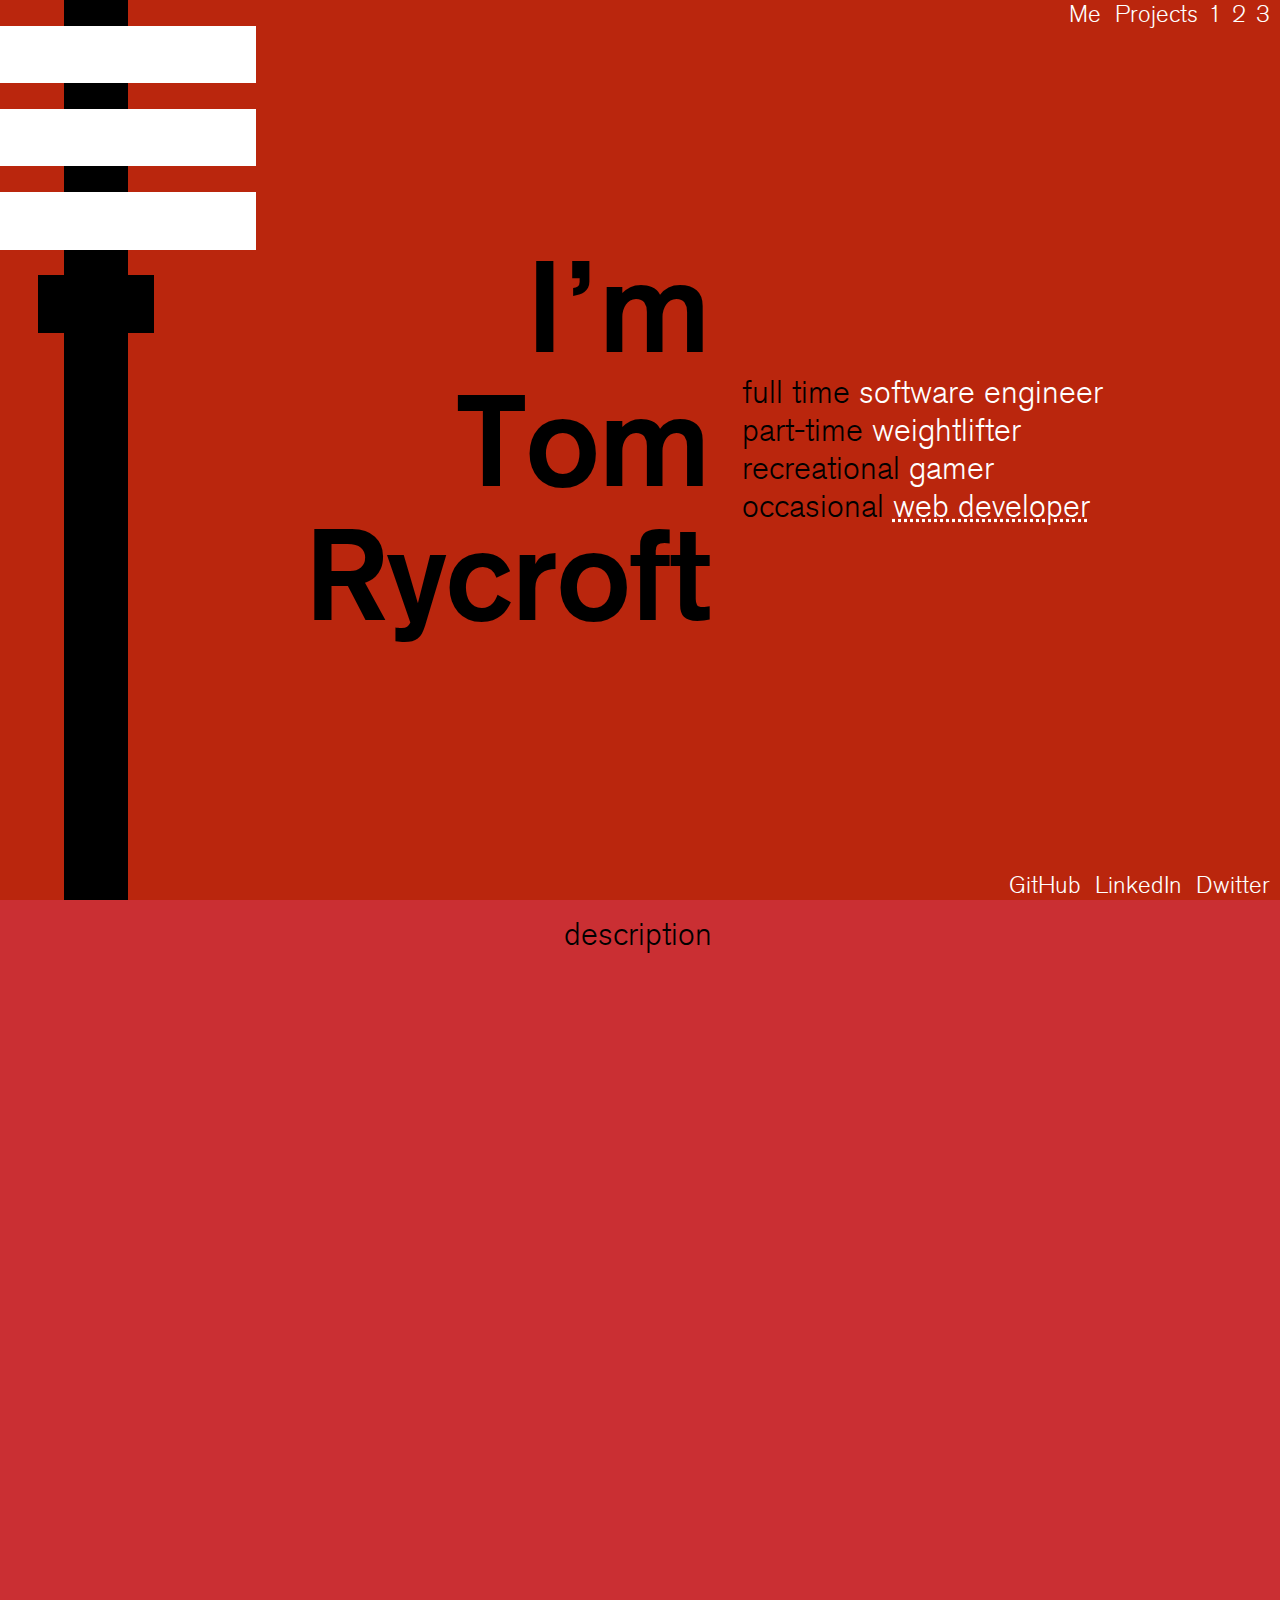
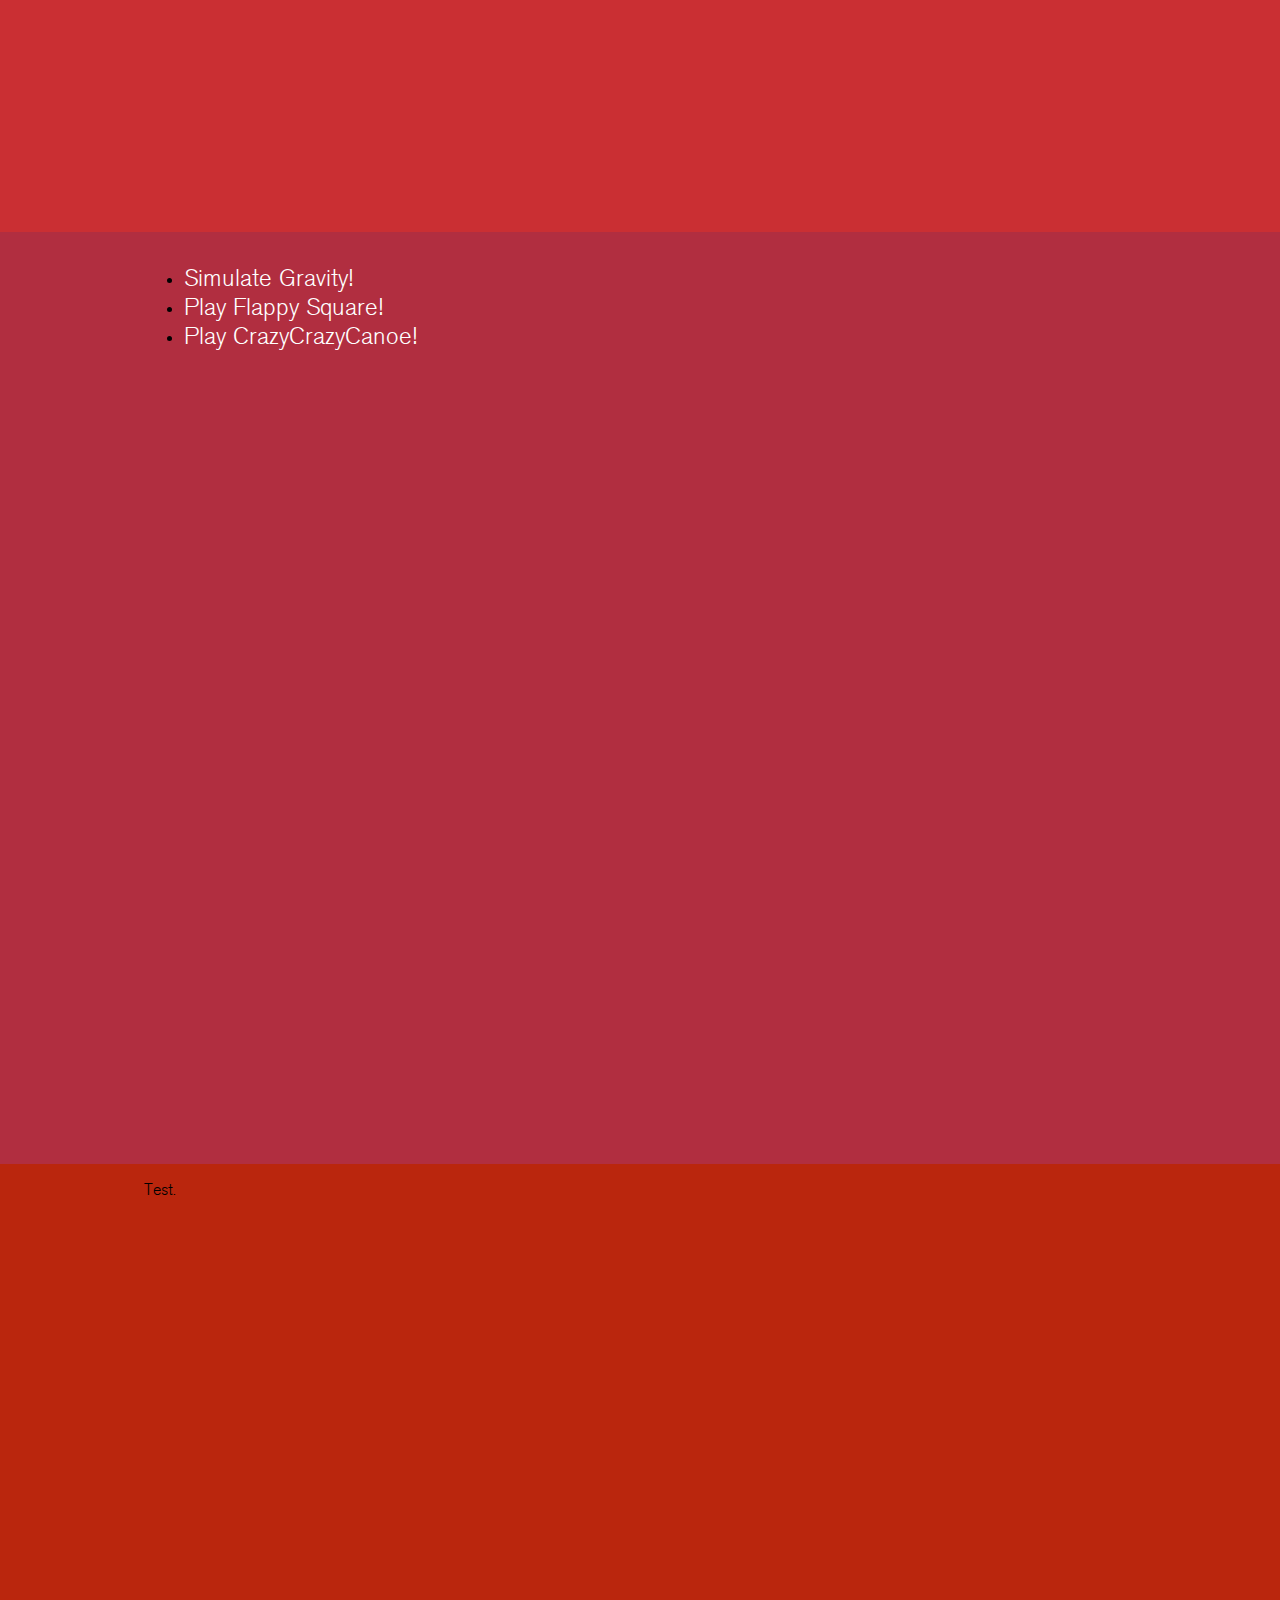
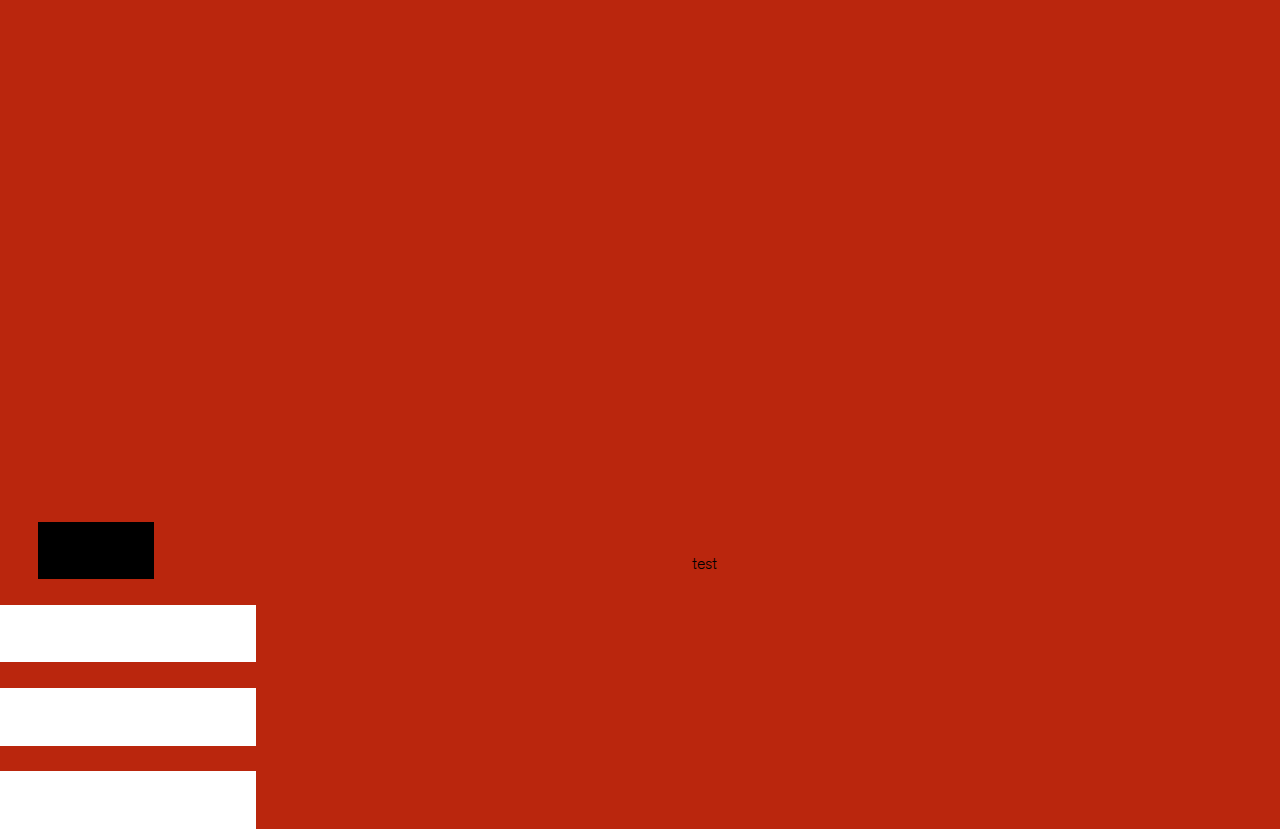
<file: index.html>
<!DOCTYPE html>
<html lang="en">

<head>
	<title>Tom Rycroft</title>

	<meta charset="utf-8">
	<meta name="viewport" content="width=device-width, initial-scale=1.0">
	<meta name="author" content="Tom Rycroft">
	<meta name="description" content="A minimalist portfolio.">
	<meta name="robots" content="all">

	<link rel="shortcut icon" type="image/png" href="favicon.png" />
	<link rel="stylesheet" media="screen" href="css/style.css">

</head>

<!--
	▪█───█▪
-->

<body>
	<div class="page-wrapper">
		<div class="barbell-bar slide-right"></div>
		<div class="barbell-end">
			<div class="barbell-plate plate-down order4"></div>
			<div class="barbell-plate plate-down order3"></div>
			<div class="barbell-plate plate-down order2"></div>
			<div class="barbell-collar slide-right"></div>
		</div>
		<header>
			<nav>
				<a href="#intro">Me</a>

				<span class="right-left">
					<a class="projects-link" href="#3">3</a>
					<a class="projects-link" href="#2">2</a>
					<a class="projects-link" href="#1">1</a>
					<a id="projects-header"  class="projects-link" href="#projects">Projects</a>
				</span>
			</nav>
		</header>
		<footer>
			<nav>
				<a href="https://github.com/Erazed" title="See my dead repositories!" class="github">GitHub</a>
				<a href="https://www.linkedin.com/in/tom-rycroft-0720a2156/" title="Placeholder social media!" class="linkedin">LinkedIn</a>
				<a href="https://www.dwitter.net/u/Erazed" title="JavaScript can be beautiful!" class="dwitter">Dwitter</a>
			</nav>
		</footer>

		<div class="content-wrapper">
			<section name="#intro" class="intro" id="intro">
				<div class="intro-left">
					<span>I&#8217;m<br>Tom<br>Rycroft</h1></span>
				</div>
				<div class="intro-right">
					<div><span>full time</span>
						<div class="white slide-left order1"> software engineer</div>
					</div>
					<div><span>part-time</span>
						<div class="white slide-left order2"> weightlifter</div>
					</div>
					<div><span>recreational</span>
						<div class="white slide-left order3"> gamer</div>
					</div>
					<div><span>occasional</span>
						<div class="white slide-left order4"><abbr title="See: The Infinite Monkey Theorem of positioning a div where you want it"> web developer</abbr></div>
					</div>
				</div>
			</section>
			<div name="#projects" class="projects" id="projects">
				<section class="project section-1" role="article" id="calculators">
					<div class="project-header">

					</div>
					<div class="project-content">
						<!-- <img class="project-image" src="images/weightToPlateLarge.png" alt="Calculator for converting weights into olympic plates."> -->
						<div class="project-description">
							description
						</div>
					</div>
					<div class="project-footer">
					</div>
				</section>
				<section class="project section-2" role="article">
					<span>
						<nav>
							<ul>
								<li>
									<a href="/toys/gravitysimulator.html">Simulate Gravity!</a>
								</li>
								<li>
									<a href="/games/flappysquare.html">Play Flappy Square!</a>
								</li>
								<li>
									<a href="/games/crazycrazycanoe.html">Play CrazyCrazyCanoe!</a>
								</li>
							</ul>
						</nav>
					</span>
				</section>
				<section class="project" role="article">
					<span>Test.</span>
				</section>
			</div>
		</div>
		<div>
			<div class="barbell-end">
				<div class="barbell-collar"></div>
				<div class="barbell-plate"></div>
				<div class="barbell-plate"></div>
				<div class="barbell-plate"></div>
			</div>
		</div>
		<div class="contact">
			test
		</div>
	</div>
</body>

</html>
</file>
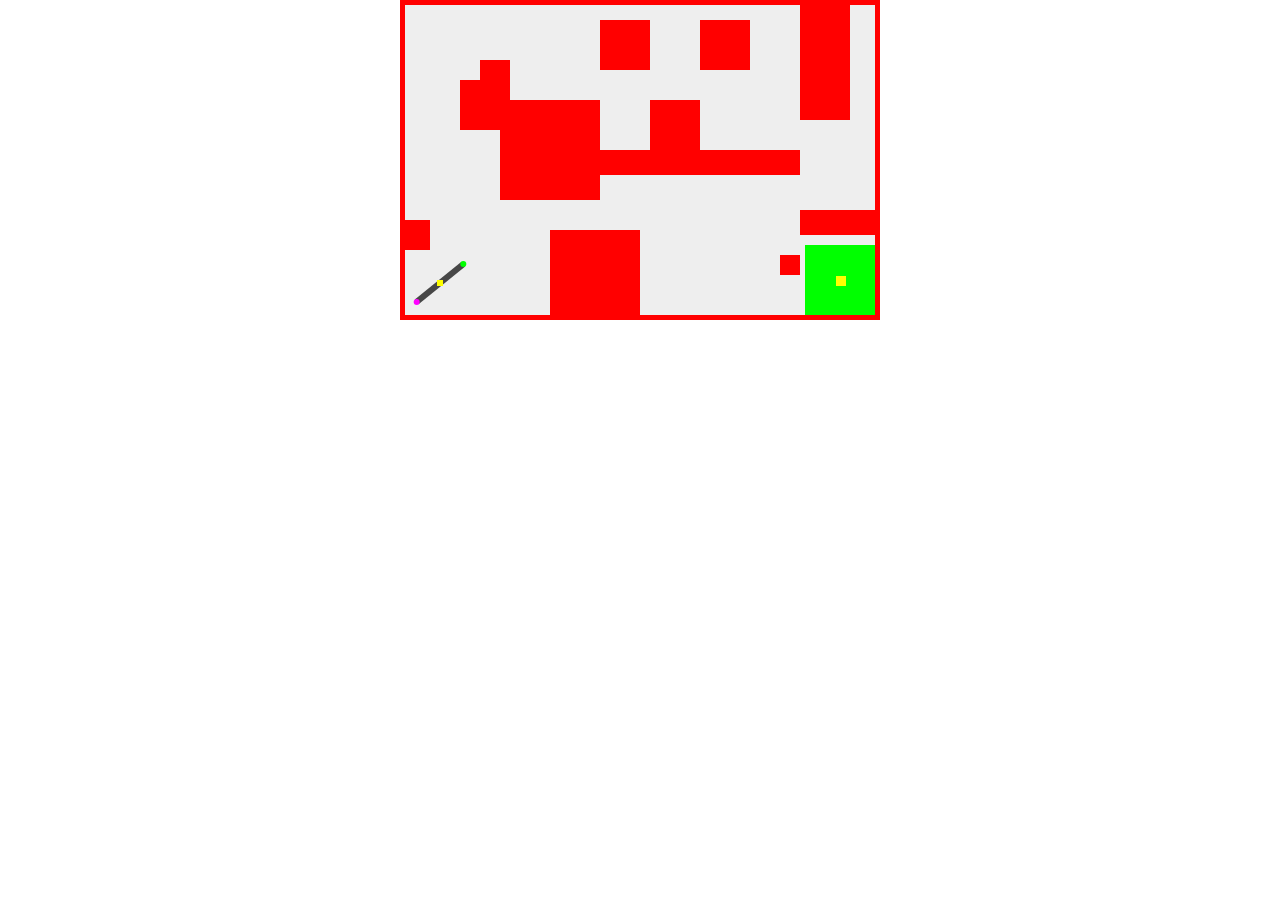
<file: games/crazycrazycanoe.html>
<!DOCTYPE HTML>
<html lang="en">

<head>
    <meta charset="UTF-8">
    <title>Crazy Crazy Canoe</title>
    <style>
    * {
        padding: 0;
        margin: 0;
    }
    
    canvas {
        background: #eee;
        display: block;
        margin: 0 auto;
    }
    </style>
</head>

<body>
    <canvas id="gameCanvas" width="480" height="320"></canvas>
    <script>
    var canvas = document.getElementById("gameCanvas");
    var ctx = canvas.getContext("2d");
    var colours = ["#FF0000", "#00FF00", "#0000FF", "#FFFF00", "#FF00FF", "#00FFFF"];

    var canoeWidth = 6;
    var canoeLength = 60;

    var startX = 10;//canoeLength / 2;
    var startY = canvas.height - (canoeLength / 2 + 10);

    var canoeX = startX;
    var canoeY = startY;

    var canoeTheta = 0;
    var canoeThetaPerTick = Math.PI / 120;

    var canoeSpeed = 2;
    var sqrtCanoeSpeed = Math.sqrt(canoeSpeed);

    var goalBuffer = 5;
    var goalSize = canoeLength + goalBuffer * 2;
    var goalCornerOffset = 5;

    var level = {
        topwall: {
            x: 0,
            y: 0,
            w: canvas.width,
            h: 5,
            colour: colours[0]
        },
        leftwall: {
            x: 0,
            y: 0,
            w: 5,
            h: canvas.height,
            colour: colours[0]
        },
        rightwall: {
            x: canvas.width - 5,
            y: 0,
            w: 5,
            h: canvas.height,
            colour: colours[0]
        },
        bottomwall: {
            x: 0,
            y: canvas.height - 5,
            w: canvas.width,
            h: 5,
            colour: colours[0]
        },
        0: {
            x: 100,
            y: 100,
            w: 100,
            h: 100,
            colour: colours[0]
        },
        1: {
            x: 200,
            y: 20,
            w: 50,
            h: 50,
            colour: colours[0]
        },
        2: {
            x: 250,
            y: 100,
            w: 50,
            h: 50,
            colour: colours[0]
        },
        3: {
            x: 200,
            y: 150,
            w: 200,
            h: 25,
            colour: colours[0]
        },
        4: {
            x: 300,
            y: 20,
            w: 50,
            h: 50,
            colour: colours[0]
        },
        5: {
            x: 400,
            y: 0,
            w: 50,
            h: 120,
            colour: colours[0]
        },
        6: {
            x: 400,
            y: 210,
            w: 80,
            h: 25,
            colour: colours[0]
        }, 
        7: {
            x: 0,
            y: 220,
            w: 30,
            h: 30,
            colour: colours[0]
        },
        8: {
            x: 60,
            y: 80,
            w: 50,
            h: 50,
            colour: colours[0]
        },
        9: {
            x: 80,
            y: 60,
            w: 30,
            h: 30,
            colour: colours[0]
        },
        10: {
            x: 380,
            y: 255,
            w: 20,
            h: 20,
            colour: colours[0]
        },
        11: {
            x: 150,
            y: 230,
            w: 90,
            h: 90,
            colour: colours[0]
        }
    };

    function getCanoeCenterX() {
        return canoeX + canoeLength / 2;
    }

    function getCanoeCenterY() {
        return canoeY + canoeWidth / 2;
    }

    function drawCanoe() {
        ctx.save();
        ctx.beginPath();
        ctx.translate(getCanoeCenterX(), getCanoeCenterY());
        ctx.rotate(canoeTheta);
        ctx.rect(-canoeWidth / 2, -canoeLength / 2, canoeWidth, canoeLength);
        ctx.fillStyle = "rgba(0, 0, 0, 0.7)";
        ctx.fill();
        ctx.closePath();
        ctx.restore();
    }

    function drawGoal() {
        ctx.beginPath();
        ctx.rect(canvas.width - goalSize - goalCornerOffset, canvas.height - goalSize - goalCornerOffset, goalSize, goalSize);
        ctx.fillStyle = "#00FF00";
        ctx.fill();
        ctx.closePath();
    }

    function drawPlayArea() {
        for (var key in level) {
            var box = level[key];
            ctx.beginPath();
            ctx.rect(box.x, box.y, box.w, box.h);
            ctx.fillStyle = box.colour;
            ctx.fill();
            ctx.closePath();
        };
    }

    function checkGoal() {
        var x = getCanoeCenterX();
        var y = getCanoeCenterY();

        var goalx = canvas.width - goalCornerOffset - goalSize / 2;
        var goaly = canvas.height - goalCornerOffset - goalSize / 2;

        if (x - goalx < goalBuffer - 1 && goalx - x < goalBuffer - 1) {
            if (y - goaly < goalBuffer - 1 && goaly - y < goalBuffer - 1) {
                console.log("x,y " + x + " " + y);
                console.log("goalx,goaly " + goalx + " " + goaly);
                alert("Victory");
                document.location.reload();
            }
        }

        ctx.beginPath();
        ctx.rect(x - 3, y - 3, 6, 6);
        ctx.fillStyle = "#FFFF00";
        ctx.fill();
        ctx.closePath();

        ctx.beginPath();
        ctx.rect(goalx - (goalBuffer - 1), goaly - (goalBuffer - 1), 2 * goalBuffer, 2 * goalBuffer);
        ctx.fillStyle = "#FFFF00";
        ctx.fill();
        ctx.closePath();

    }

    function checkCollision() {

        var centerX = getCanoeCenterX();
        var centerY = getCanoeCenterY();
        var vertex1 = {
            x: centerX - canoeLength / 2 * Math.sin(-canoeTheta),
            y: centerY - canoeLength / 2 * Math.cos(-canoeTheta)
        };
        var vertex2 = {
            x: 2 * centerX - vertex1.x,
            y: 2 * centerY - vertex1.y
        };
        canoeHitLine = {
            vertex1: vertex1,
            vertex2: vertex2
        };

        ctx.beginPath();
        ctx.arc(canoeHitLine.vertex1.x, canoeHitLine.vertex1.y, 3, 0, Math.PI * 2);
        //ctx.rect(canoeHitLine.vertex1.x - 3, canoeHitLine.vertex1.y - 3, 6, 6);
        ctx.fillStyle = "#00FF00";
        ctx.fill();
        ctx.closePath();

        ctx.beginPath();
        ctx.arc(canoeHitLine.vertex2.x, canoeHitLine.vertex2.y, 3, 0, Math.PI * 2);
        //ctx.rect(canoeHitLine.vertex2.x - 3, canoeHitLine.vertex2.y - 3, 6, 6);
        ctx.fillStyle = "#FF00FF";
        ctx.fill();
        ctx.closePath();

        for (var key in level) {
            var box = level[key];
            var vertices = [{
                x: box.x,
                y: box.y
            }, {
                x: box.x + box.w,
                y: box.y
            }, {
                x: box.x + box.w,
                y: box.y + box.h
            }, {
                x: box.x,
                y: box.y + box.h
            }];
            for (var k = 0; k < vertices.length; k++) {
                var boxVertex1 = vertices[k];
                var boxVertex2 = vertices[(k == 3 ? 0 : k + 1)];

                var boxHitLine = {
                    vertex1: boxVertex1,
                    vertex2: boxVertex2
                }

                if (isIntersect(canoeHitLine, boxHitLine)) {
                    canoeX = startX;
                    canoeY = startY;
                    canoeTheta = 0;
                };
            };
        };
    }

    function isIntersect(canoeLine, boxLine) {
        var p1 = canoeLine.vertex1;
        var p2 = canoeLine.vertex2;
        var p3 = boxLine.vertex1;
        var p4 = boxLine.vertex2;
        return (CCW(p1, p3, p4) != CCW(p2, p3, p4)) && (CCW(p1, p2, p3) != CCW(p1, p2, p4));
    }

    function CCW(p1, p2, p3) {
        a = p1.x;
        b = p1.y;
        c = p2.x;
        d = p2.y;
        e = p3.x;
        f = p3.y;
        return (f - b) * (c - a) > (d - b) * (e - a);
    }


    var rightPressed = false;
    var leftPressed = false;
    var upPressed = false;
    var downPressed = false;

    document.addEventListener("keydown", keyDownHandler, false);
    document.addEventListener("keyup", keyUpHandler, false);

    function keyDownHandler(event) {
        switch (event.keyCode) {
            case 37:
                leftPressed = true;
                break;

            case 39:
                rightPressed = true;
                break;

            case 38:
                upPressed = true;
                break;

            case 40:
                downPressed = true;
                break;
        }
    }

    function keyUpHandler(event) {
        switch (event.keyCode) {
            case 37:
                leftPressed = false;
                break;

            case 39:
                rightPressed = false;
                break;

            case 38:
                upPressed = false;
                break;

            case 40:
                downPressed = false;
                break;
        }
    }

    function moveCanoe() {
        if (leftPressed) {
            upPressed || downPressed ? canoeX -= sqrtCanoeSpeed : canoeX -= canoeSpeed;
        };
        if (rightPressed) {
            upPressed || downPressed ? canoeX += sqrtCanoeSpeed : canoeX += canoeSpeed;
        };
        if (upPressed) {
            leftPressed || rightPressed ? canoeY -= sqrtCanoeSpeed : canoeY -= canoeSpeed;
        };
        if (downPressed) {
            leftPressed || rightPressed ? canoeY += sqrtCanoeSpeed : canoeY += canoeSpeed;
        };
    }

    function draw() {
        ctx.clearRect(0, 0, canvas.width, canvas.height);
        drawPlayArea();
        drawGoal();
        moveCanoe();
        drawCanoe();
        checkCollision();
        checkGoal();
        canoeTheta += canoeThetaPerTick;
    }
    setInterval(draw, 20);
    </script>
</body>

</html>
</file>
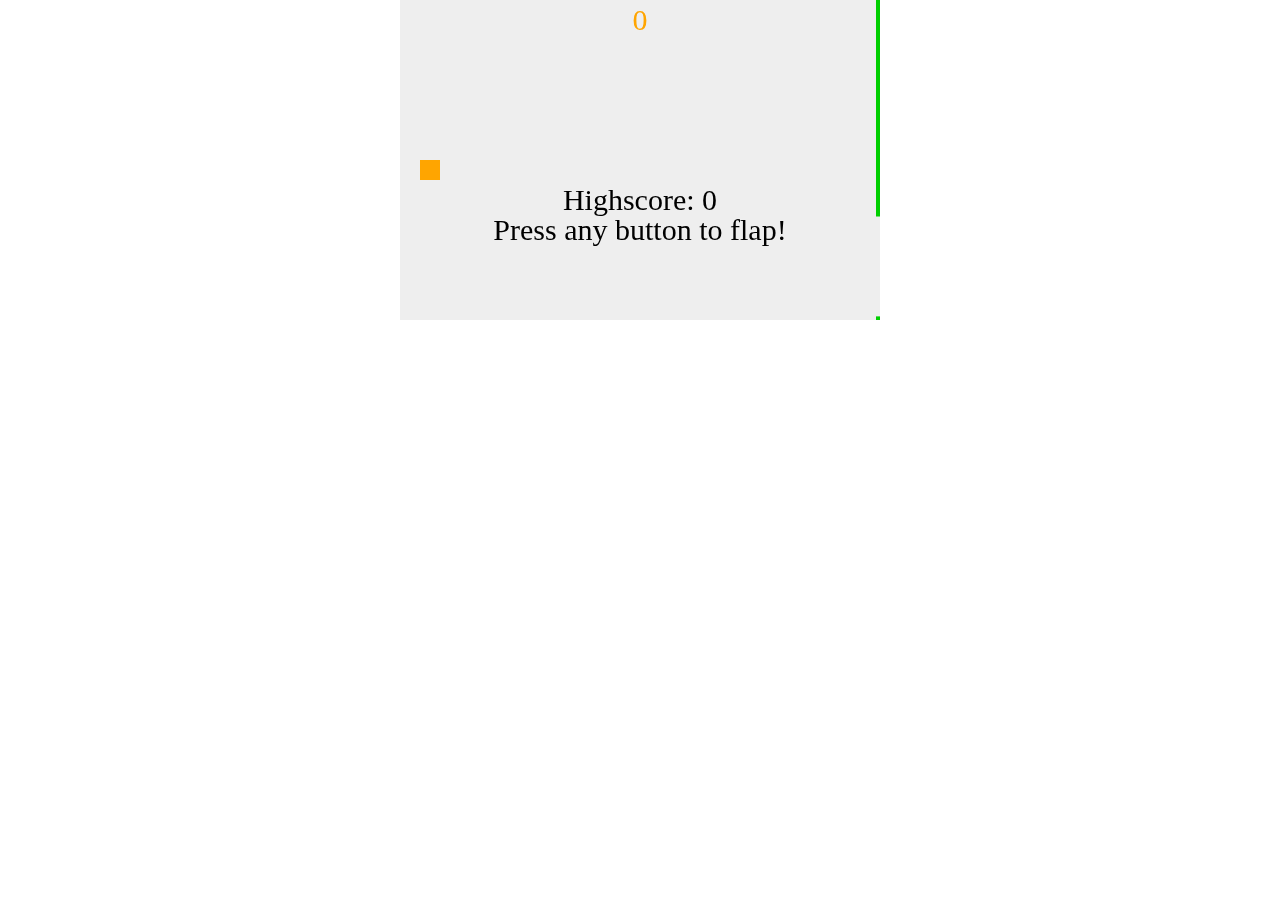
<file: games/flappysquare.html>
<!DOCTYPE HTML>
<html lang="en">

<head>
    <meta charset="UTF-8" name="viewport" content="width=device-width, user-scalable=no">
    <title>Flappy Square</title>
    <style>
    * {
        padding: 0;
        margin: 0;
    }
    
    canvas {
        background: #eee;
        display: block;
        margin: 0 auto;
    }
    </style>
</head>

<body>
    <canvas id="gameCanvas" width="480" height="320"></canvas>
    <script>
    var canvas = document.getElementById("gameCanvas");
    var context = canvas.getContext("2d");

    var paused = false;
    var pauseTimer = 0;
    var pauseTime = 50;

    var z = canvas.height / 2;
    var dz = 0;
    var maxDz = -8;
    var gravity = 0.5;

    var playerWidth = 20;
    var playerX = 20;

    var pressTimer = 0;

    var zMin = 0;
    var zMax = canvas.height - playerWidth;

    var speed = 4;

    var obstacleWidth = 20;
    var obstacleSpawnDistance = 200;
    var obstacleGap = 100;
    var obstacles = [];

    var score = 0;
    var best = 0;

    addEventListener("keydown", moveUp);
    addEventListener("touchstart", moveUp);


    function moveUp() {
        if(pauseTimer > pauseTime) {
            pauseTimer = 0;
            paused = false;
        }
        if (pressTimer > 5) {
            dz = maxDz;
            pressTimer = 0;
        }
    }

    function movePlayer() {
            z += dz;
            dz += gravity;
    }

    function addObstacle() {
        var farRight = 0;
        for (var i = 0; i < obstacles.length; i++) {
            if (obstacles[i].x > farRight) {
                farRight = obstacles[i].x;
            }
            if (obstacles[i].x < -100) {
                obstacles.splice(i, 1);
            }
            if (obstacles[i].x === 0) {
                score++;
            }
        }
        if (canvas.width - farRight > obstacleSpawnDistance) {
            var newObstacle = {
                x: canvas.width,
                height: Math.random() * (canvas.height - obstacleGap)
            }
            obstacles.push(newObstacle);
        }
    }

    function drawObstacles() {
        for (var i = 0; i < obstacles.length; i++) {
            drawObstacle(obstacles[i]);
        }
    }

    function drawObstacle(obstacle) {
        //upper
        context.beginPath();
        context.rect(obstacle.x, 0, obstacleWidth, obstacle.height);
        context.fillStyle = "#00cf00";
        context.fill();
        context.closePath();

        //lower
        context.beginPath();
        context.rect(obstacle.x, obstacle.height + obstacleGap, obstacleWidth, canvas.height - (obstacle.height + obstacleGap));
        context.fillStyle = "#00cf00";
        context.fill();
        context.closePath();
    }

    function moveObstacles() {
        for (var i = 0; i < obstacles.length; i++) {
            obstacles[i].x -= speed;
        }
    }

    function drawPlayer() {
        context.beginPath();
        context.rect(playerX, z, playerWidth, playerWidth);
        context.fillStyle = "#ffa500";
        context.fill();
        context.closePath();
    }

    function drawScore() {
        context.font = "30px calibri";
        context.textAlign = "center";
        context.fillText(score, canvas.width/2, 30);
    }

    function checkCollisions() {
        for (var i = 0; i < obstacles.length; i++) {
            if(obstacles[i].x > 0 && obstacles[i].x < playerX + playerWidth) {
                if(z < obstacles[i].height || z + playerWidth > obstacles[i].height + obstacleGap) {
                    reset();
                }
            }
        }
    }

    function reset() {
        if (score > best) {
            best = score;
        }
        context.beginPath();
        context.rect(0, 0, canvas.width, canvas.height);
        var gradient=context.createRadialGradient(playerX+playerWidth/2,z+playerWidth/2,playerWidth,playerX+playerWidth/2,z+playerWidth/2,playerWidth*2);
        gradient.addColorStop(0,"rgba(255,0,0,0)");
        gradient.addColorStop(0.5,"rgba(255,0,0,0.3)");
        context.fillStyle = gradient;
        context.fill();
        context.closePath();

        context.font = "80px calibri";
        context.textAlign = "center";
        context.fillStyle = "#000000"
        context.fillText("Score: " + score, canvas.width/2, canvas.height/2);

        drawClickToStart();

        paused = true;
        z = canvas.height / 2
        score = 0;
        obstacles = [];
        addObstacle();
    }

    function drawClickToStart() {
        context.font = "30px calibri";
        context.textAlign = "center";
        context.fillStyle = "#000000";
        context.fillText("Highscore: " + best, canvas.width/2, canvas.height/2+50)
        context.fillText("Press any button to flap!", canvas.width/2, canvas.height/2+80);
    }

    function draw() {
        if(paused) {
            pauseTimer++;
        } else {
        context.clearRect(0, 0, canvas.width, canvas.height);

        addObstacle();
        moveObstacles();
        drawObstacles();
        movePlayer();
        drawPlayer();
        
        drawScore();

        checkCollisions();

        pressTimer += 1;
        } 
    }
    draw();
    drawClickToStart()
    paused = true;
    setInterval(draw, 20);
    </script>
</body>

</html>
</file>
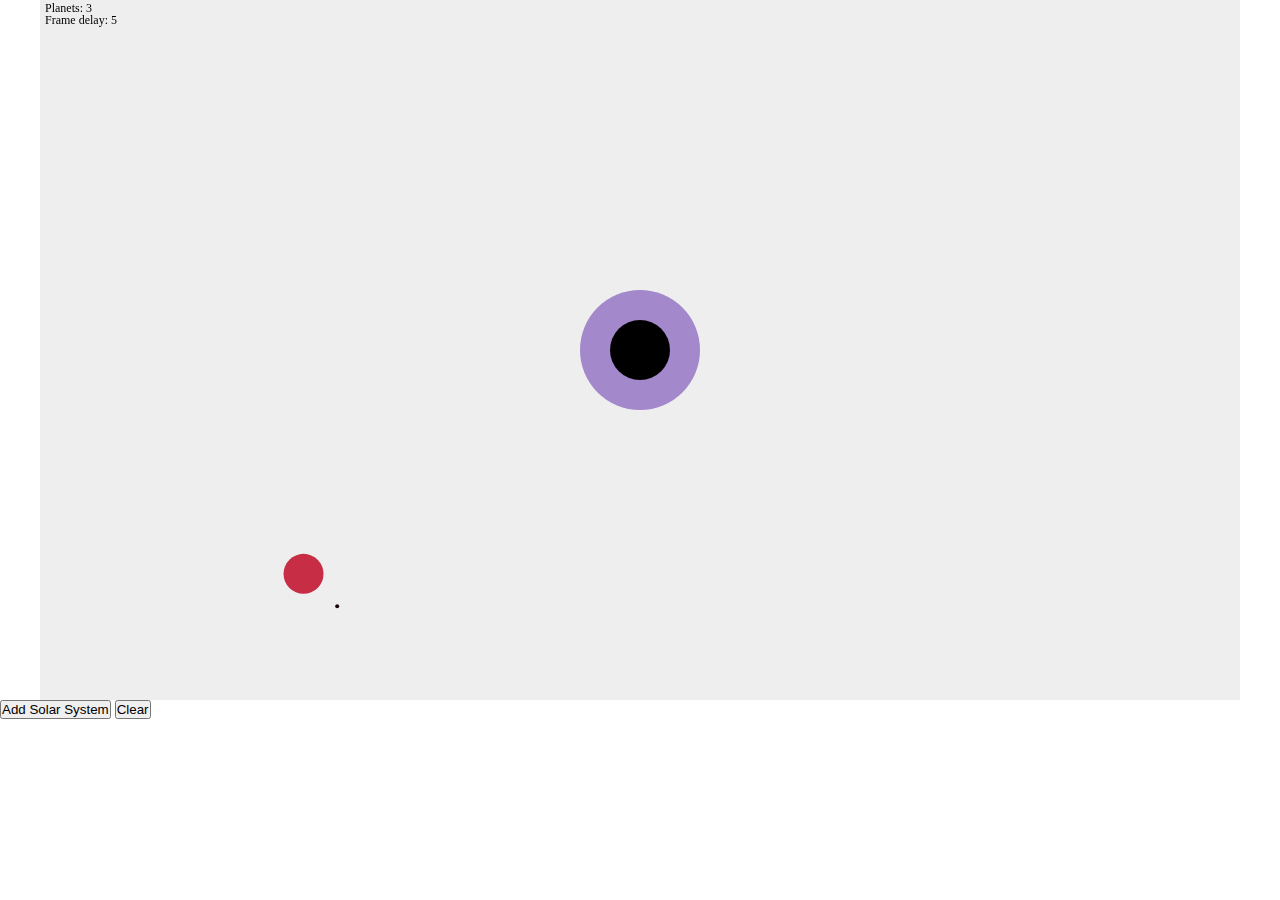
<file: toys/gravitySimulator.html>
<!doctype html>
<html lang="en">

<head>
    <meta charset="UTF-8">
    <style type="text/css">
    * {
        padding: 0;
        margin: 0;
    }
    
    canvas {
        background: #eee;
        display: block;
        margin: 0 auto;
    }
    </style>
    <title>Gravity Simulator</title>
    <script src="gravity.js"></script>
    <script type="text/javascript">
    	window.addEventListener("load", windowLoadHandler, false);

    	function windowLoadHandler() {
        	gravitySimulator();
    	}
    </script>
</head>

<body>
    <canvas id="canvas" width="1200" height="700" oncontextmenu="return false;">
        Your browser does not support HTML5 canvas.
    </canvas>
    <button id="addSolarSystemButton" type="button">Add Solar System</button>
    <button id="clearButton" type="button">Clear</button>
    </div>
    </div>
</body>

</html>
</file>
<file: css/style.css>
@font-face {
  font-family: 'Akzidenz Grotesk Light';
  font-style: normal;
  font-weight: normal;
  src: local('Akzidenz Grotesk Light'), url('fonts/akzidenz-grotesk-light.woff') format('woff');
}

@font-face {
  font-family: 'Akzidenz Grotesk Bold';
  font-style: normal;
  font-weight: normal;
  src: local('Akzidenz Grotesk Bold'), url('fonts/akzidenz-grotesk-bold.woff') format('woff');
}

body {
  background-color: rgb(186, 38, 13);
  box-sizing: border-box;
  font-family: Akzidenz Grotesk Light, Helvetica, Arial, sans-serif;
  margin: 0;
  max-width: 100%;
  overflow-x: hidden;
}

nav a {
  color: white;
  font-size: 1.5rem;
  padding-right: 10px;
  text-decoration: none;
}

nav a:hover {
  color: black;
}

header {
  background-color: rgb(186, 38, 13);
  left: 0;
  position: fixed;
  right: 0;
  text-align: right;
  top: 0;
  z-index: 1;
}

footer {
  background-color: rgb(186, 38, 13);
  bottom: 0;
  left: 0;
  padding-left: 10px;
  position: fixed;
  right: 0;
  text-align: right;
  z-index: 1;
}

section {
  align-items: center;
  display: block;
  min-height: 100vh;
  padding: 1rem;
  padding-left: calc(10vw + 1rem);
  position: relative;
}

.right-left {
  display: inline-flex;
  flex-direction: row-reverse;
}

section.left {}

.block {
  display: block;
}

.content-wrapper {
  display: flex;
  flex-direction: column;
}

.projects-link:hover ~ #projects-header{
  color:black;

}

.project {}

.project-content {
  align-items: center;
  display: flex;
  justify-content: space-evenly;
}

.project-image {
  width: 100%
}

.project-description {
  font-size: 2rem;
  width: 25%
}

.intro {
  align-items: center;
  display: flex;
  justify-content: center;
  padding: 0;
  padding-left: 10vw;
}

.intro-left {
  float: left;
  font-family: Akzidenz Grotesk Bold, Helvetica, Arial, sans-serif;
  font-size: 12rem;
  text-align: right;
}

.intro-right {
  display: flex;
  flex-direction: column;
  font-size: 3rem;
  padding-left: 2rem;
}

.section-1 {
  background-color: rgb(202, 47, 51);
}

.section-2 {
  background-color: rgb(177, 46, 64);
}

@media screen and (max-width:1440px) {
  .intro-left {
    font-size: 8rem;
  }
  .intro-right {
    font-size: 2rem;
  }
}

@media screen and (max-width:920px) {
  .intro {
    flex-direction: column;
  }
  .intro-left {
    text-align: center;
  }
  .intro-right {
    padding-left: 0;
    text-align: center;
  }
}

@media screen and (max-width:600px) {
  .intro-left {
    font-size: 6rem;
  }
  .intro-right {
    font-size: 1.5rem;
  }
  nav a {
    font-size: 1.25rem;
  }
}

@media screen and (max-width:400px) {
  .intro-left {
    font-size: 4rem;
  }
  .intro-right {
    font-size: 1.25rem;
  }
  nav a {
    font-size: 1rem;
  }
}

.white {
  color: white;
  display: inline-block;
  position: relative;
}

.barbell-bar {
  background-color: black;
  bottom: 0;
  display: block;
  margin-left: 5vw;
  position: fixed;
  top: 0;
  width: 5vw;
  z-index: 2;
}

.barbell-end {
  height: 20vw;
  position: absolute;
  width: 20vw;
}

.barbell-collar {
  background-color: black;
  height: 4.5vw;
  margin-left: 3vw;
  margin-top: 2vw;
  position: relative;
  width: 9vw;
  z-index: 3;
}

@keyframes slideDown {
  from {
    transform: translate3d(0, -50vh, 0);
    visibility: visible;
  }
  to {
    transform: translate3d(0, 0, 0);
  }
}

@keyframes slideUp {
  from {
    transform: translate3d(0, 30vh, 0);
    visibility: visible;
  }
  to {
    transform: translate3d(0, 0, 0);
  }
}

@keyframes slideLeft {
  from {
    transform: translate3d(70vw, 0, 0);
    visibility: visible;
  }
  to {
    transform: translate3d(0, 0, 0);
  }
}

@keyframes slideRight {
  from {
    transform: translate3d(-50vw, 0, 0);
    visibility: visible;
  }
  to {
    transform: translate3d(0, 0, 0);
  }
}

.plate-down {
  animation-duration: 0.8s;
  animation-fill-mode: both;
  animation-name: slideDown;
}

.slide-right {
  animation-duration: 0.8s;
  animation-fill-mode: both;
  animation-name: slideRight;
}

.slide-left {
  animation-duration: 0.8s;
  animation-fill-mode: both;
  animation-name: slideLeft;
}

.order1 {
  animation-delay: 0s;
}

.order2 {
  animation-delay: 0.5s;
}

.order3 {
  animation-delay: 1s;
}

.order4 {
  animation-delay: 1.5s;
}

.barbell-plate {
  background-color: white;
  height: 4.5vw;
  margin-top: 2vw;
  position: relative;
  width: 100%;
  z-index: 3;
}

.barbell-plate:last-child {
  margin-bottom: 2vw;
}

.contact {
  display: block;
  padding: 3.6rem;
  position: relative;
  padding-left: calc(10vw + 3.6rem);
  text-align: center;
}
</file>
